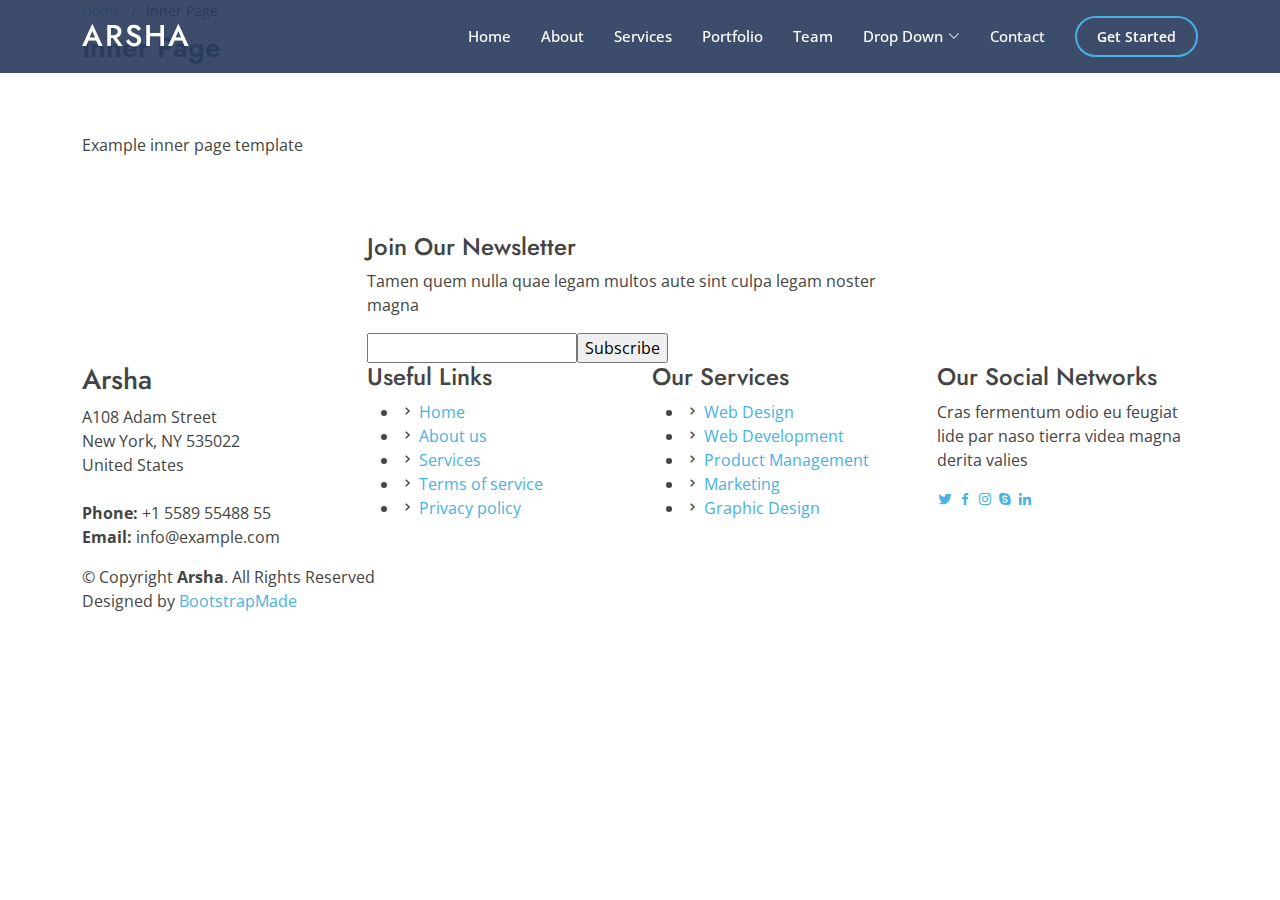
<file: IntegraSA/integra/static/inner-page.html>
<!DOCTYPE html>
<html lang="en">

<head>
  <meta charset="utf-8">
  <meta content="width=device-width, initial-scale=1.0" name="viewport">

  <title>Inner Page - Arsha Bootstrap Template</title>
  <meta content="" name="description">
  <meta content="" name="keywords">

  <!-- Favicons -->
  <link href="assets/img/favicon.png" rel="icon">
  <link href="assets/img/apple-touch-icon.png" rel="apple-touch-icon">

  <!-- Google Fonts -->
  <link href="https://fonts.googleapis.com/css?family=Open+Sans:300,300i,400,400i,600,600i,700,700i|Jost:300,300i,400,400i,500,500i,600,600i,700,700i|Poppins:300,300i,400,400i,500,500i,600,600i,700,700i" rel="stylesheet">

  <!-- Vendor CSS Files -->
  <link href="assets/vendor/aos/aos.css" rel="stylesheet">
  <link href="assets/vendor/bootstrap/css/bootstrap.min.css" rel="stylesheet">
  <link href="assets/vendor/bootstrap-icons/bootstrap-icons.css" rel="stylesheet">
  <link href="assets/vendor/boxicons/css/boxicons.min.css" rel="stylesheet">
  <link href="assets/vendor/glightbox/css/glightbox.min.css" rel="stylesheet">
  <link href="assets/vendor/remixicon/remixicon.css" rel="stylesheet">
  <link href="assets/vendor/swiper/swiper-bundle.min.css" rel="stylesheet">

  <!-- Template Main CSS File -->
  <link href="assets/css/style.css" rel="stylesheet">

  <!-- =======================================================
  * Template Name: Arsha - v4.10.0
  * Template URL: https://bootstrapmade.com/arsha-free-bootstrap-html-template-corporate/
  * Author: BootstrapMade.com
  * License: https://bootstrapmade.com/license/
  ======================================================== -->
</head>

<body>

  <!-- ======= Header ======= -->
  <header id="header" class="fixed-top header-inner-pages">
    <div class="container d-flex align-items-center">

      <h1 class="logo me-auto"><a href="index.html">Arsha</a></h1>
      <!-- Uncomment below if you prefer to use an image logo -->
      <!-- <a href="index.html" class="logo me-auto"><img src="assets/img/logo.png" alt="" class="img-fluid"></a>-->

      <nav id="navbar" class="navbar">
        <ul>
          <li><a class="nav-link scrollto " href="#hero">Home</a></li>
          <li><a class="nav-link scrollto" href="#about">About</a></li>
          <li><a class="nav-link scrollto" href="#services">Services</a></li>
          <li><a class="nav-link   scrollto" href="#portfolio">Portfolio</a></li>
          <li><a class="nav-link scrollto" href="#team">Team</a></li>
          <li class="dropdown"><a href="#"><span>Drop Down</span> <i class="bi bi-chevron-down"></i></a>
            <ul>
              <li><a href="#">Drop Down 1</a></li>
              <li class="dropdown"><a href="#"><span>Deep Drop Down</span> <i class="bi bi-chevron-right"></i></a>
                <ul>
                  <li><a href="#">Deep Drop Down 1</a></li>
                  <li><a href="#">Deep Drop Down 2</a></li>
                  <li><a href="#">Deep Drop Down 3</a></li>
                  <li><a href="#">Deep Drop Down 4</a></li>
                  <li><a href="#">Deep Drop Down 5</a></li>
                </ul>
              </li>
              <li><a href="#">Drop Down 2</a></li>
              <li><a href="#">Drop Down 3</a></li>
              <li><a href="#">Drop Down 4</a></li>
            </ul>
          </li>
          <li><a class="nav-link scrollto" href="#contact">Contact</a></li>
          <li><a class="getstarted scrollto" href="#about">Get Started</a></li>
        </ul>
        <i class="bi bi-list mobile-nav-toggle"></i>
      </nav><!-- .navbar -->

    </div>
  </header><!-- End Header -->

  <main id="main">

    <!-- ======= Breadcrumbs ======= -->
    <section id="breadcrumbs" class="breadcrumbs">
      <div class="container">

        <ol>
          <li><a href="index.html">Home</a></li>
          <li>Inner Page</li>
        </ol>
        <h2>Inner Page</h2>

      </div>
    </section><!-- End Breadcrumbs -->

    <section class="inner-page">
      <div class="container">
        <p>
          Example inner page template
        </p>
      </div>
    </section>

  </main><!-- End #main -->

  <!-- ======= Footer ======= -->
  <footer id="footer">

    <div class="footer-newsletter">
      <div class="container">
        <div class="row justify-content-center">
          <div class="col-lg-6">
            <h4>Join Our Newsletter</h4>
            <p>Tamen quem nulla quae legam multos aute sint culpa legam noster magna</p>
            <form action="" method="post">
              <input type="email" name="email"><input type="submit" value="Subscribe">
            </form>
          </div>
        </div>
      </div>
    </div>

    <div class="footer-top">
      <div class="container">
        <div class="row">

          <div class="col-lg-3 col-md-6 footer-contact">
            <h3>Arsha</h3>
            <p>
              A108 Adam Street <br>
              New York, NY 535022<br>
              United States <br><br>
              <strong>Phone:</strong> +1 5589 55488 55<br>
              <strong>Email:</strong> info@example.com<br>
            </p>
          </div>

          <div class="col-lg-3 col-md-6 footer-links">
            <h4>Useful Links</h4>
            <ul>
              <li><i class="bx bx-chevron-right"></i> <a href="#">Home</a></li>
              <li><i class="bx bx-chevron-right"></i> <a href="#">About us</a></li>
              <li><i class="bx bx-chevron-right"></i> <a href="#">Services</a></li>
              <li><i class="bx bx-chevron-right"></i> <a href="#">Terms of service</a></li>
              <li><i class="bx bx-chevron-right"></i> <a href="#">Privacy policy</a></li>
            </ul>
          </div>

          <div class="col-lg-3 col-md-6 footer-links">
            <h4>Our Services</h4>
            <ul>
              <li><i class="bx bx-chevron-right"></i> <a href="#">Web Design</a></li>
              <li><i class="bx bx-chevron-right"></i> <a href="#">Web Development</a></li>
              <li><i class="bx bx-chevron-right"></i> <a href="#">Product Management</a></li>
              <li><i class="bx bx-chevron-right"></i> <a href="#">Marketing</a></li>
              <li><i class="bx bx-chevron-right"></i> <a href="#">Graphic Design</a></li>
            </ul>
          </div>

          <div class="col-lg-3 col-md-6 footer-links">
            <h4>Our Social Networks</h4>
            <p>Cras fermentum odio eu feugiat lide par naso tierra videa magna derita valies</p>
            <div class="social-links mt-3">
              <a href="#" class="twitter"><i class="bx bxl-twitter"></i></a>
              <a href="#" class="facebook"><i class="bx bxl-facebook"></i></a>
              <a href="#" class="instagram"><i class="bx bxl-instagram"></i></a>
              <a href="#" class="google-plus"><i class="bx bxl-skype"></i></a>
              <a href="#" class="linkedin"><i class="bx bxl-linkedin"></i></a>
            </div>
          </div>

        </div>
      </div>
    </div>

    <div class="container footer-bottom clearfix">
      <div class="copyright">
        &copy; Copyright <strong><span>Arsha</span></strong>. All Rights Reserved
      </div>
      <div class="credits">
        <!-- All the links in the footer should remain intact. -->
        <!-- You can delete the links only if you purchased the pro version. -->
        <!-- Licensing information: https://bootstrapmade.com/license/ -->
        <!-- Purchase the pro version with working PHP/AJAX contact form: https://bootstrapmade.com/arsha-free-bootstrap-html-template-corporate/ -->
        Designed by <a href="https://bootstrapmade.com/">BootstrapMade</a>
      </div>
    </div>
  </footer><!-- End Footer -->

  <div id="preloader"></div>
  <a href="#" class="back-to-top d-flex align-items-center justify-content-center"><i class="bi bi-arrow-up-short"></i></a>

  <!-- Vendor JS Files -->
  <script src="assets/vendor/aos/aos.js"></script>
  <script src="assets/vendor/bootstrap/js/bootstrap.bundle.min.js"></script>
  <script src="assets/vendor/glightbox/js/glightbox.min.js"></script>
  <script src="assets/vendor/isotope-layout/isotope.pkgd.min.js"></script>
  <script src="assets/vendor/swiper/swiper-bundle.min.js"></script>
  <script src="assets/vendor/waypoints/noframework.waypoints.js"></script>
  <script src="assets/vendor/php-email-form/validate.js"></script>

  <!-- Template Main JS File -->
  <script src="assets/js/main.js"></script>

</body>

</html>
</file>
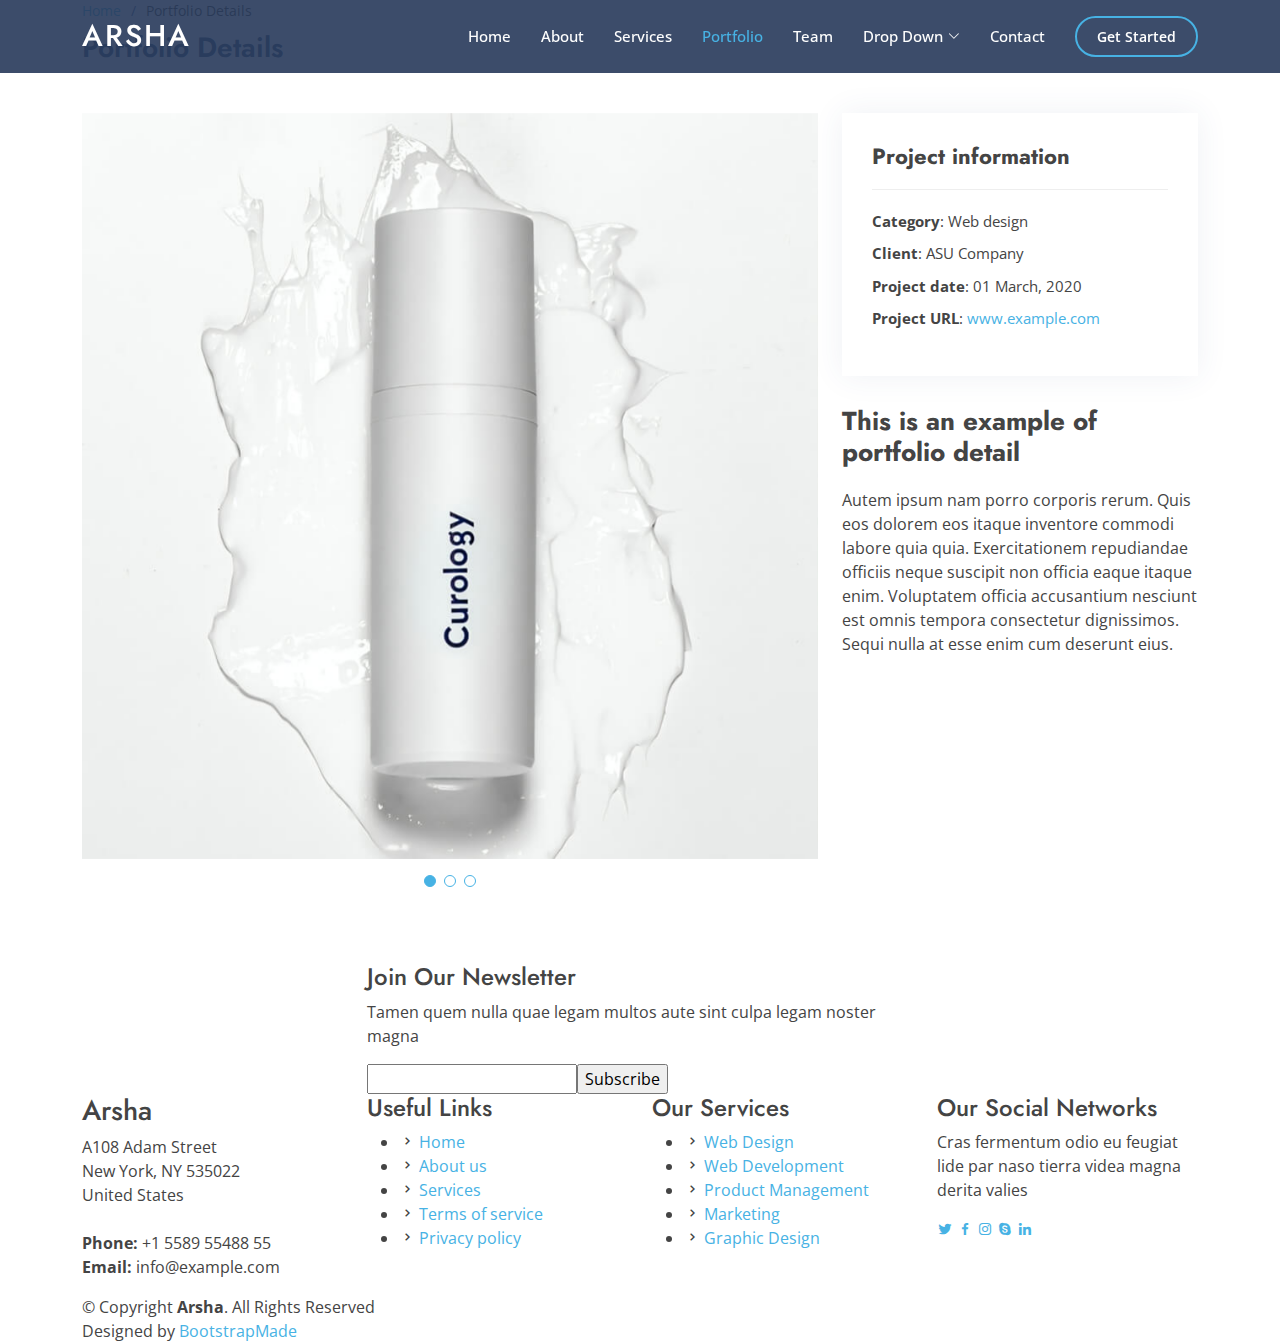
<file: IntegraSA/integra/static/portfolio-details.html>
<!DOCTYPE html>
<html lang="en">

<head>
  <meta charset="utf-8">
  <meta content="width=device-width, initial-scale=1.0" name="viewport">

  <title>Portfolio Details - Arsha Bootstrap Template</title>
  <meta content="" name="description">
  <meta content="" name="keywords">

  <!-- Favicons -->
  <link href="assets/img/favicon.png" rel="icon">
  <link href="assets/img/apple-touch-icon.png" rel="apple-touch-icon">

  <!-- Google Fonts -->
  <link href="https://fonts.googleapis.com/css?family=Open+Sans:300,300i,400,400i,600,600i,700,700i|Jost:300,300i,400,400i,500,500i,600,600i,700,700i|Poppins:300,300i,400,400i,500,500i,600,600i,700,700i" rel="stylesheet">

  <!-- Vendor CSS Files -->
  <link href="assets/vendor/aos/aos.css" rel="stylesheet">
  <link href="assets/vendor/bootstrap/css/bootstrap.min.css" rel="stylesheet">
  <link href="assets/vendor/bootstrap-icons/bootstrap-icons.css" rel="stylesheet">
  <link href="assets/vendor/boxicons/css/boxicons.min.css" rel="stylesheet">
  <link href="assets/vendor/glightbox/css/glightbox.min.css" rel="stylesheet">
  <link href="assets/vendor/remixicon/remixicon.css" rel="stylesheet">
  <link href="assets/vendor/swiper/swiper-bundle.min.css" rel="stylesheet">

  <!-- Template Main CSS File -->
  <link href="assets/css/style.css" rel="stylesheet">

  <!-- =======================================================
  * Template Name: Arsha - v4.10.0
  * Template URL: https://bootstrapmade.com/arsha-free-bootstrap-html-template-corporate/
  * Author: BootstrapMade.com
  * License: https://bootstrapmade.com/license/
  ======================================================== -->
</head>

<body>

  <!-- ======= Header ======= -->
  <header id="header" class="fixed-top header-inner-pages">
    <div class="container d-flex align-items-center">

      <h1 class="logo me-auto"><a href="index.html">Arsha</a></h1>
      <!-- Uncomment below if you prefer to use an image logo -->
      <!-- <a href="index.html" class="logo me-auto"><img src="assets/img/logo.png" alt="" class="img-fluid"></a>-->

      <nav id="navbar" class="navbar">
        <ul>
          <li><a class="nav-link scrollto " href="#hero">Home</a></li>
          <li><a class="nav-link scrollto" href="#about">About</a></li>
          <li><a class="nav-link scrollto" href="#services">Services</a></li>
          <li><a class="nav-link  active scrollto" href="#portfolio">Portfolio</a></li>
          <li><a class="nav-link scrollto" href="#team">Team</a></li>
          <li class="dropdown"><a href="#"><span>Drop Down</span> <i class="bi bi-chevron-down"></i></a>
            <ul>
              <li><a href="#">Drop Down 1</a></li>
              <li class="dropdown"><a href="#"><span>Deep Drop Down</span> <i class="bi bi-chevron-right"></i></a>
                <ul>
                  <li><a href="#">Deep Drop Down 1</a></li>
                  <li><a href="#">Deep Drop Down 2</a></li>
                  <li><a href="#">Deep Drop Down 3</a></li>
                  <li><a href="#">Deep Drop Down 4</a></li>
                  <li><a href="#">Deep Drop Down 5</a></li>
                </ul>
              </li>
              <li><a href="#">Drop Down 2</a></li>
              <li><a href="#">Drop Down 3</a></li>
              <li><a href="#">Drop Down 4</a></li>
            </ul>
          </li>
          <li><a class="nav-link scrollto" href="#contact">Contact</a></li>
          <li><a class="getstarted scrollto" href="#about">Get Started</a></li>
        </ul>
        <i class="bi bi-list mobile-nav-toggle"></i>
      </nav><!-- .navbar -->

    </div>
  </header><!-- End Header -->

  <main id="main">

    <!-- ======= Breadcrumbs ======= -->
    <section id="breadcrumbs" class="breadcrumbs">
      <div class="container">

        <ol>
          <li><a href="index.html">Home</a></li>
          <li>Portfolio Details</li>
        </ol>
        <h2>Portfolio Details</h2>

      </div>
    </section><!-- End Breadcrumbs -->

    <!-- ======= Portfolio Details Section ======= -->
    <section id="portfolio-details" class="portfolio-details">
      <div class="container">

        <div class="row gy-4">

          <div class="col-lg-8">
            <div class="portfolio-details-slider swiper">
              <div class="swiper-wrapper align-items-center">

                <div class="swiper-slide">
                  <img src="assets/img/portfolio/portfolio-1.jpg" alt="">
                </div>

                <div class="swiper-slide">
                  <img src="assets/img/portfolio/portfolio-2.jpg" alt="">
                </div>

                <div class="swiper-slide">
                  <img src="assets/img/portfolio/portfolio-3.jpg" alt="">
                </div>

              </div>
              <div class="swiper-pagination"></div>
            </div>
          </div>

          <div class="col-lg-4">
            <div class="portfolio-info">
              <h3>Project information</h3>
              <ul>
                <li><strong>Category</strong>: Web design</li>
                <li><strong>Client</strong>: ASU Company</li>
                <li><strong>Project date</strong>: 01 March, 2020</li>
                <li><strong>Project URL</strong>: <a href="#">www.example.com</a></li>
              </ul>
            </div>
            <div class="portfolio-description">
              <h2>This is an example of portfolio detail</h2>
              <p>
                Autem ipsum nam porro corporis rerum. Quis eos dolorem eos itaque inventore commodi labore quia quia. Exercitationem repudiandae officiis neque suscipit non officia eaque itaque enim. Voluptatem officia accusantium nesciunt est omnis tempora consectetur dignissimos. Sequi nulla at esse enim cum deserunt eius.
              </p>
            </div>
          </div>

        </div>

      </div>
    </section><!-- End Portfolio Details Section -->

  </main><!-- End #main -->

  <!-- ======= Footer ======= -->
  <footer id="footer">

    <div class="footer-newsletter">
      <div class="container">
        <div class="row justify-content-center">
          <div class="col-lg-6">
            <h4>Join Our Newsletter</h4>
            <p>Tamen quem nulla quae legam multos aute sint culpa legam noster magna</p>
            <form action="" method="post">
              <input type="email" name="email"><input type="submit" value="Subscribe">
            </form>
          </div>
        </div>
      </div>
    </div>

    <div class="footer-top">
      <div class="container">
        <div class="row">

          <div class="col-lg-3 col-md-6 footer-contact">
            <h3>Arsha</h3>
            <p>
              A108 Adam Street <br>
              New York, NY 535022<br>
              United States <br><br>
              <strong>Phone:</strong> +1 5589 55488 55<br>
              <strong>Email:</strong> info@example.com<br>
            </p>
          </div>

          <div class="col-lg-3 col-md-6 footer-links">
            <h4>Useful Links</h4>
            <ul>
              <li><i class="bx bx-chevron-right"></i> <a href="#">Home</a></li>
              <li><i class="bx bx-chevron-right"></i> <a href="#">About us</a></li>
              <li><i class="bx bx-chevron-right"></i> <a href="#">Services</a></li>
              <li><i class="bx bx-chevron-right"></i> <a href="#">Terms of service</a></li>
              <li><i class="bx bx-chevron-right"></i> <a href="#">Privacy policy</a></li>
            </ul>
          </div>

          <div class="col-lg-3 col-md-6 footer-links">
            <h4>Our Services</h4>
            <ul>
              <li><i class="bx bx-chevron-right"></i> <a href="#">Web Design</a></li>
              <li><i class="bx bx-chevron-right"></i> <a href="#">Web Development</a></li>
              <li><i class="bx bx-chevron-right"></i> <a href="#">Product Management</a></li>
              <li><i class="bx bx-chevron-right"></i> <a href="#">Marketing</a></li>
              <li><i class="bx bx-chevron-right"></i> <a href="#">Graphic Design</a></li>
            </ul>
          </div>

          <div class="col-lg-3 col-md-6 footer-links">
            <h4>Our Social Networks</h4>
            <p>Cras fermentum odio eu feugiat lide par naso tierra videa magna derita valies</p>
            <div class="social-links mt-3">
              <a href="#" class="twitter"><i class="bx bxl-twitter"></i></a>
              <a href="#" class="facebook"><i class="bx bxl-facebook"></i></a>
              <a href="#" class="instagram"><i class="bx bxl-instagram"></i></a>
              <a href="#" class="google-plus"><i class="bx bxl-skype"></i></a>
              <a href="#" class="linkedin"><i class="bx bxl-linkedin"></i></a>
            </div>
          </div>

        </div>
      </div>
    </div>

    <div class="container footer-bottom clearfix">
      <div class="copyright">
        &copy; Copyright <strong><span>Arsha</span></strong>. All Rights Reserved
      </div>
      <div class="credits">
        <!-- All the links in the footer should remain intact. -->
        <!-- You can delete the links only if you purchased the pro version. -->
        <!-- Licensing information: https://bootstrapmade.com/license/ -->
        <!-- Purchase the pro version with working PHP/AJAX contact form: https://bootstrapmade.com/arsha-free-bootstrap-html-template-corporate/ -->
        Designed by <a href="https://bootstrapmade.com/">BootstrapMade</a>
      </div>
    </div>
  </footer><!-- End Footer -->

  <div id="preloader"></div>
  <a href="#" class="back-to-top d-flex align-items-center justify-content-center"><i class="bi bi-arrow-up-short"></i></a>

  <!-- Vendor JS Files -->
  <script src="assets/vendor/aos/aos.js"></script>
  <script src="assets/vendor/bootstrap/js/bootstrap.bundle.min.js"></script>
  <script src="assets/vendor/glightbox/js/glightbox.min.js"></script>
  <script src="assets/vendor/isotope-layout/isotope.pkgd.min.js"></script>
  <script src="assets/vendor/swiper/swiper-bundle.min.js"></script>
  <script src="assets/vendor/waypoints/noframework.waypoints.js"></script>
  <script src="assets/vendor/php-email-form/validate.js"></script>

  <!-- Template Main JS File -->
  <script src="assets/js/main.js"></script>

</body>

</html>
</file>
<file: IntegraSA/integra/static/assets/css/style.css>
/**
* Template Name: Arsha - v4.10.0
* Template URL: https://bootstrapmade.com/arsha-free-bootstrap-html-template-corporate/
* Author: BootstrapMade.com
* License: https://bootstrapmade.com/license/
*/

/*--------------------------------------------------------------
# General
--------------------------------------------------------------*/

:root {
  --font-default: "Open Sans", system-ui, -apple-system, "Segoe UI", Roboto, "Helvetica Neue", Arial, "Noto Sans", "Liberation Sans", sans-serif, "Apple Color Emoji", "Segoe UI Emoji", "Segoe UI Symbol", "Noto Color Emoji";
  --font-primary: "Inter", sans-serif;
  --font-secondary: "Poppins", sans-serif;
}

/* Colors */
:root {
  --color-default: #0a0d13;
  --color-primary: #0d42ff;
  --color-secondary: #0e1d34;
}
body {
  font-family: "Open Sans", sans-serif;
  color: #444444;
}

a {
  color: #47b2e4;
  text-decoration: none;
}

a:hover {
  color: #73c5eb;
  text-decoration: none;
}

h1,
h2,
h3,
h4,
h5,
h6 {
  font-family: "Jost", sans-serif;
}

/*--------------------------------------------------------------
# Preloader
--------------------------------------------------------------*/
#preloader {
  position: fixed;
  top: 0;
  left: 0;
  right: 0;
  bottom: 0;
  z-index: 9999;
  overflow: hidden;
  background: #37517e;
}

#preloader:before {
  content: "";
  position: fixed;
  top: calc(50% - 30px);
  left: calc(50% - 30px);
  border: 6px solid #37517e;
  border-top-color: #fff;
  border-bottom-color: #fff;
  border-radius: 50%;
  width: 60px;
  height: 60px;
  -webkit-animation: animate-preloader 1s linear infinite;
  animation: animate-preloader 1s linear infinite;
}

@-webkit-keyframes animate-preloader {
  0% {
    transform: rotate(0deg);
  }

  100% {
    transform: rotate(360deg);
  }
}

@keyframes animate-preloader {
  0% {
    transform: rotate(0deg);
  }

  100% {
    transform: rotate(360deg);
  }
}

/*--------------------------------------------------------------
# Back to top button
--------------------------------------------------------------*/
.back-to-top {
  position: fixed;
  visibility: hidden;
  opacity: 0;
  right: 15px;
  bottom: 15px;
  z-index: 996;
  background: #47b2e4;
  width: 40px;
  height: 40px;
  border-radius: 50px;
  transition: all 0.4s;
}

.back-to-top i {
  font-size: 24px;
  color: #fff;
  line-height: 0;
}

.back-to-top:hover {
  background: #6bc1e9;
  color: #fff;
}

.back-to-top.active {
  visibility: visible;
  opacity: 1;
}

/*--------------------------------------------------------------
# Header
--------------------------------------------------------------*/
#header {
  transition: all 0.5s;
  z-index: 997;
  padding: 15px 0;
}

#header.header-scrolled,
#header.header-inner-pages {
  background: rgba(40, 58, 90, 0.9);
}

#header .logo {
  font-size: 30px;
  margin: 0;
  padding: 0;
  line-height: 1;
  font-weight: 500;
  letter-spacing: 2px;
  text-transform: uppercase;
}

#header .logo a {
  color: #fff;
}

#header .logo img {
  max-height: 65px;
}

/*--------------------------------------------------------------
# Navigation Menu
--------------------------------------------------------------*/
/**
* Desktop Navigation 
*/
.navbar {
  padding: 0;
}

.navbar ul {
  margin: 0;
  padding: 0;
  display: flex;
  list-style: none;
  align-items: center;
}

.navbar li {
  position: relative;
}

.navbar a,
.navbar a:focus {
  display: flex;
  align-items: center;
  justify-content: space-between;
  padding: 10px 0 10px 30px;
  font-size: 15px;
  font-weight: 500;
  color: #fff;
  white-space: nowrap;
  transition: 0.3s;
}

.navbar a i,
.navbar a:focus i {
  font-size: 12px;
  line-height: 0;
  margin-left: 5px;
}

.navbar a:hover,
.navbar .active,
.navbar .active:focus,
.navbar li:hover>a {
  color: #47b2e4;
}

.navbar .getstarted,
.navbar .getstarted:focus {
  padding: 8px 20px;
  margin-left: 30px;
  border-radius: 50px;
  color: #fff;
  font-size: 14px;
  border: 2px solid #47b2e4;
  font-weight: 600;
}

.navbar .getstarted:hover,
.navbar .getstarted:focus:hover {
  color: #fff;
  background: #31a9e1;
}

.navbar .dropdown ul {
  display: block;
  position: absolute;
  left: 14px;
  top: calc(100% + 30px);
  margin: 0;
  padding: 10px 0;
  z-index: 99;
  opacity: 0;
  visibility: hidden;
  background: #fff;
  box-shadow: 0px 0px 30px rgba(127, 137, 161, 0.25);
  transition: 0.3s;
  border-radius: 4px;
}

.navbar .dropdown ul li {
  min-width: 200px;
}

.navbar .dropdown ul a {
  padding: 10px 20px;
  font-size: 14px;
  text-transform: none;
  font-weight: 500;
  color: #0c3c53;
}

.navbar .dropdown ul a i {
  font-size: 12px;
}

.navbar .dropdown ul a:hover,
.navbar .dropdown ul .active:hover,
.navbar .dropdown ul li:hover>a {
  color: #47b2e4;
}

.navbar .dropdown:hover>ul {
  opacity: 1;
  top: 100%;
  visibility: visible;
}

.navbar .dropdown .dropdown ul {
  top: 0;
  left: calc(100% - 30px);
  visibility: hidden;
}

.navbar .dropdown .dropdown:hover>ul {
  opacity: 1;
  top: 0;
  left: 100%;
  visibility: visible;
}

@media (max-width: 1366px) {
  .navbar .dropdown .dropdown ul {
    left: -90%;
  }

  .navbar .dropdown .dropdown:hover>ul {
    left: -100%;
  }
}

/**
* Mobile Navigation 
*/
.mobile-nav-toggle {
  color: #fff;
  font-size: 28px;
  cursor: pointer;
  display: none;
  line-height: 0;
  transition: 0.5s;
}

.mobile-nav-toggle.bi-x {
  color: #fff;
}

@media (max-width: 991px) {
  .mobile-nav-toggle {
    display: block;
  }

  .navbar ul {
    display: none;
  }
}

.navbar-mobile {
  position: fixed;
  overflow: hidden;
  top: 0;
  right: 0;
  left: 0;
  bottom: 0;
  background: rgba(40, 58, 90, 0.9);
  transition: 0.3s;
  z-index: 999;
}

.navbar-mobile .mobile-nav-toggle {
  position: absolute;
  top: 15px;
  right: 15px;
}

.navbar-mobile ul {
  display: block;
  position: absolute;
  top: 55px;
  right: 15px;
  bottom: 15px;
  left: 15px;
  padding: 10px 0;
  border-radius: 10px;
  background-color: #fff;
  overflow-y: auto;
  transition: 0.3s;
}

.navbar-mobile a,
.navbar-mobile a:focus {
  padding: 10px 20px;
  font-size: 15px;
  color: #37517e;
}

.navbar-mobile a:hover,
.navbar-mobile .active,
.navbar-mobile li:hover>a {
  color: #47b2e4;
}

.navbar-mobile .getstarted,
.navbar-mobile .getstarted:focus {
  margin: 15px;
  color: #37517e;
}

.navbar-mobile .dropdown ul {
  position: static;
  display: none;
  margin: 10px 20px;
  padding: 10px 0;
  z-index: 99;
  opacity: 1;
  visibility: visible;
  background: #fff;
  box-shadow: 0px 0px 30px rgba(127, 137, 161, 0.25);
}

.navbar-mobile .dropdown ul li {
  min-width: 200px;
}

.navbar-mobile .dropdown ul a {
  padding: 10px 20px;
}

.navbar-mobile .dropdown ul a i {
  font-size: 12px;
}

.navbar-mobile .dropdown ul a:hover,
.navbar-mobile .dropdown ul .active:hover,
.navbar-mobile .dropdown ul li:hover>a {
  color: #47b2e4;
}

.navbar-mobile .dropdown>.dropdown-active {
  display: block;
}

/*--------------------------------------------------------------
# Hero Section
--------------------------------------------------------------*/
#hero {
  width: 100%;
  height: 50vh;
  background: #37517e;
  width: 100%;
  min-height: 50vh;
  background-image: url("../img/hero-bg.png");
  background-size: cover;
  background-position: center;
  position: relative;
  padding: 120px 0 60px 0;
  color: rgba(255, 255, 255, 0.8);
}

#hero .container {
  padding-top: 72px;
}

#hero h1 {
  margin: 0 0 10px 0;
  font-size: 48px;
  font-weight: 700;
  line-height: 56px;
  color: #fff;
}

#hero h2 {
  color: rgba(255, 255, 255, 0.6);
  margin-bottom: 50px;
  font-size: 24px;
}

#hero .btn-get-started {
  font-family: "Jost", sans-serif;
  font-weight: 500;
  font-size: 16px;
  letter-spacing: 1px;
  display: inline-block;
  padding: 10px 28px 11px 28px;
  border-radius: 50px;
  transition: 0.5s;
  margin: 10px 0 0 0;
  color: #fff;
  background: #47b2e4;
}

#hero .btn-get-started:hover {
  background: #209dd8;
}


#hero .animated {
  animation: up-down 2s ease-in-out infinite alternate-reverse both;
}

@media (max-width: 991px) {
  #hero {
    height: 100vh;
    text-align: center;
  }

  #hero .animated {
    -webkit-animation: none;
    animation: none;
  }

  #hero .hero-img {
    text-align: center;
  }

  #hero .hero-img img {
    width: 50%;
  }
}

@media (max-width: 768px) {
  #hero h1 {
    font-size: 28px;
    line-height: 36px;
  }

  #hero h2 {
    font-size: 18px;
    line-height: 24px;
    margin-bottom: 30px;
  }

  #hero .hero-img img {
    width: 50%;
  }
}
.img-fluid{
  height:80%
}

@media (max-width: 575px) {
  #hero .hero-img img {
    width: 75%;
  }

  #hero .btn-get-started {
    font-size: 16px;
    padding: 10px 24px 11px 24px;
  }
}

@-webkit-keyframes up-down {
  0% {
    transform: translateY(10px);
  }

  100% {
    transform: translateY(-10px);
  }
}

@keyframes up-down {
  0% {
    transform: translateY(10px);
  }

  100% {
    transform: translateY(-10px);
  }
}

/*---------------------- Select form   --------------------------*/

.form-select{
  margin-top: 15px;
  margin-left: 5px;
  width: 20%;
}
.btn-sl{
  margin-top:15px;
  margin-left: 5px;

}
/*--------------------------------------------------------------
# Sections General
--------------------------------------------------------------*/
section {
  padding: 60px 0;
  overflow: hidden;
}

.section-bg {
  background-color: #f3f5fa;
}

.section-title {
  text-align: center;
  padding-bottom: 30px;
}

.section-title h2 {
  font-size: 32px;
  font-weight: bold;
  text-transform: uppercase;
  margin-bottom: 20px;
  padding-bottom: 20px;
  position: relative;
  color: #37517e;
}

.section-title h2::before {
  content: "";
  position: absolute;
  display: block;
  width: 120px;
  height: 1px;
  background: #ddd;
  bottom: 1px;
  left: calc(50% - 60px);
}

.section-title h2::after {
  content: "";
  position: absolute;
  display: block;
  width: 40px;
  height: 3px;
  background: #47b2e4;
  bottom: 0;
  left: calc(50% - 20px);
}

.section-title p {
  margin-bottom: 0;
}

/*--------------------------------------------------------------
# Clients
--------------------------------------------------------------*/
.clients {
  padding: 12px 0;
  text-align: center;
}

.clients img {
  max-width: 45%;
  transition: all 0.4s ease-in-out;
  display: inline-block;
  padding: 15px 0;
  filter: grayscale(100);
}

.clients img:hover {
  filter: none;
  transform: scale(1.1);
}

@media (max-width: 768px) {
  .clients img {
    max-width: 40%;
  }
}

/*--------------------------------------------------------------
# About Us
--------------------------------------------------------------*/
.about .content h3 {
  font-weight: 600;
  font-size: 26px;
}

.about .content ul {
  list-style: none;
  padding: 0;
}

.about .content ul li {
  padding-left: 28px;
  position: relative;
}

.about .content ul li+li {
  margin-top: 10px;
}

.about .content ul i {
  position: absolute;
  left: 0;
  top: 2px;
  font-size: 20px;
  color: #47b2e4;
  line-height: 1;
}

.about .content p:last-child {
  margin-bottom: 0;
}

.about .content .btn-learn-more {
  font-family: "Poppins", sans-serif;
  font-weight: 500;
  font-size: 14px;
  letter-spacing: 1px;
  display: inline-block;
  padding: 12px 32px;
  border-radius: 4px;
  transition: 0.3s;
  line-height: 1;
  color: #47b2e4;
  -webkit-animation-delay: 0.8s;
  animation-delay: 0.8s;
  margin-top: 6px;
  border: 2px solid #47b2e4;
}

.about .content .btn-learn-more:hover {
  background: #47b2e4;
  color: #fff;
  text-decoration: none;
}

/*--------------------------------------------------------------
# Why Us
--------------------------------------------------------------*/
.why-us .content {
  padding: 60px 100px 0 100px;
}

.why-us .content h3 {
  font-weight: 400;
  font-size: 34px;
  color: #37517e;
}

.why-us .content h4 {
  font-size: 20px;
  font-weight: 700;
  margin-top: 5px;
}

.why-us .content p {
  font-size: 15px;
  color: #848484;
}

.why-us .img {
  background-size: contain;
  background-repeat: no-repeat;
  background-position: center center;
}

.why-us .accordion-list {
  padding: 0 100px 60px 100px;
}

.why-us .accordion-list ul {
  padding: 0;
  list-style: none;
}

.why-us .accordion-list li+li {
  margin-top: 15px;
}

.why-us .accordion-list li {
  padding: 20px;
  background: #fff;
  border-radius: 4px;
}

.why-us .accordion-list a {
  display: block;
  position: relative;
  font-family: "Poppins", sans-serif;
  font-size: 16px;
  line-height: 24px;
  font-weight: 500;
  padding-right: 30px;
  outline: none;
  cursor: pointer;
}

.why-us .accordion-list span {
  color: #47b2e4;
  font-weight: 600;
  font-size: 18px;
  padding-right: 10px;
}

.why-us .accordion-list i {
  font-size: 24px;
  position: absolute;
  right: 0;
  top: 0;
}

.why-us .accordion-list p {
  margin-bottom: 0;
  padding: 10px 0 0 0;
}

.why-us .accordion-list .icon-show {
  display: none;
}

.why-us .accordion-list a.collapsed {
  color: #343a40;
}

.why-us .accordion-list a.collapsed:hover {
  color: #47b2e4;
}

.why-us .accordion-list a.collapsed .icon-show {
  display: inline-block;
}

.why-us .accordion-list a.collapsed .icon-close {
  display: none;
}

@media (max-width: 1024px) {

  .why-us .content,
  .why-us .accordion-list {
    padding-left: 0;
    padding-right: 0;
  }
}

@media (max-width: 992px) {
  .why-us .img {
    min-height: 400px;
  }

  .why-us .content {
    padding-top: 30px;
  }

  .why-us .accordion-list {
    padding-bottom: 30px;
  }
}

@media (max-width: 575px) {
  .why-us .img {
    min-height: 200px;
  }
}

/*--------------------------------------------------------------
# Skills
--------------------------------------------------------------*/
.skills .content h3 {
  font-weight: 700;
  font-size: 32px;
  color: #37517e;
  font-family: "Poppins", sans-serif;
}

.skills .content ul {
  list-style: none;
  padding: 0;
}

.skills .content ul li {
  padding-bottom: 10px;
}

.skills .content ul i {
  font-size: 20px;
  padding-right: 4px;
  color: #47b2e4;
}

.skills .content p:last-child {
  margin-bottom: 0;
}

.skills .progress {
  height: 60px;
  display: block;
  background: none;
  border-radius: 0;
}

.skills .progress .skill {
  padding: 0;
  margin: 0 0 6px 0;
  text-transform: uppercase;
  display: block;
  font-weight: 600;
  font-family: "Poppins", sans-serif;
  color: #37517e;
}

.skills .progress .skill .val {
  float: right;
  font-style: normal;
}

.skills .progress-bar-wrap {
  background: #e8edf5;
  height: 10px;
}

.skills .progress-bar {
  width: 1px;
  height: 10px;
  transition: 0.9s;
  background-color: #4668a2;
}

/*--------------------------------------------------------------
# Services
--------------------------------------------------------------*/
.services .icon-box {
  box-shadow: 0px 0 25px 0 rgba(0, 0, 0, 0.1);
  padding: 50px 30px;
  transition: all ease-in-out 0.4s;
  background: #fff;
}

.services .icon-box .icon {
  margin-bottom: 10px;
}

.services .icon-box .icon i {
  color: #47b2e4;
  font-size: 36px;
  transition: 0.3s;
}

.services .icon-box h4 {
  font-weight: 500;
  margin-bottom: 15px;
  font-size: 24px;
}

.services .icon-box h4 a {
  color: #37517e;
  transition: ease-in-out 0.3s;
}

.services .icon-box p {
  line-height: 24px;
  font-size: 14px;
  margin-bottom: 0;
}

.services .icon-box:hover {
  transform: translateY(-10px);
}

.services .icon-box:hover h4 a {
  color: #47b2e4;
}

/*--------------------------------------------------------------
# Cta
--------------------------------------------------------------*/
.cta {
  background: linear-gradient(rgba(40, 58, 90, 0.9), rgba(40, 58, 90, 0.9)), url("../img/cta-bg.jpg") fixed center center;
  background-size: cover;
  padding: 120px 0;
}

.cta h3 {
  color: #fff;
  font-size: 28px;
  font-weight: 700;
}

.cta p {
  color: #fff;
}

.cta .cta-btn {
  font-family: "Jost", sans-serif;
  font-weight: 500;
  font-size: 16px;
  letter-spacing: 1px;
  display: inline-block;
  padding: 12px 40px;
  border-radius: 50px;
  transition: 0.5s;
  margin: 10px;
  border: 2px solid #fff;
  color: #fff;
}

.cta .cta-btn:hover {
  background: #47b2e4;
  border: 2px solid #47b2e4;
}

@media (max-width: 1024px) {
  .cta {
    background-attachment: scroll;
  }
}

@media (min-width: 769px) {
  .cta .cta-btn-container {
    display: flex;
    align-items: center;
    justify-content: flex-end;
  }
}

/*--------------------------------------------------------------
# Portfolio
--------------------------------------------------------------*/
.portfolio #portfolio-flters {
  list-style: none;
  margin-bottom: 20px;
}

.portfolio #portfolio-flters li {
  cursor: pointer;
  display: inline-block;
  margin: 10px 5px;
  font-size: 15px;
  font-weight: 500;
  line-height: 1;
  color: #444444;
  transition: all 0.3s;
  padding: 8px 20px;
  border-radius: 50px;
  font-family: "Poppins", sans-serif;
}

.portfolio #portfolio-flters li:hover,
.portfolio #portfolio-flters li.filter-active {
  background: #47b2e4;
  color: #fff;
}

.portfolio .portfolio-item {
  margin-bottom: 30px;
}

.portfolio .portfolio-item .portfolio-img {
  overflow: hidden;
}

.portfolio .portfolio-item .portfolio-img img {
  transition: all 0.6s;
}

.portfolio .portfolio-item .portfolio-info {
  opacity: 0;
  position: absolute;
  left: 15px;
  bottom: 0;
  z-index: 3;
  right: 15px;
  transition: all 0.3s;
  background: rgba(55, 81, 126, 0.8);
  padding: 10px 15px;
}

.portfolio .portfolio-item .portfolio-info h4 {
  font-size: 18px;
  color: #fff;
  font-weight: 600;
  color: #fff;
  margin-bottom: 0px;
}

.portfolio .portfolio-item .portfolio-info p {
  color: #f9fcfe;
  font-size: 14px;
  margin-bottom: 0;
}

.portfolio .portfolio-item .portfolio-info .preview-link,
.portfolio .portfolio-item .portfolio-info .details-link {
  position: absolute;
  right: 40px;
  font-size: 24px;
  top: calc(50% - 18px);
  color: #fff;
  transition: 0.3s;
}

.portfolio .portfolio-item .portfolio-info .preview-link:hover,
.portfolio .portfolio-item .portfolio-info .details-link:hover {
  color: #47b2e4;
}

.portfolio .portfolio-item .portfolio-info .details-link {
  right: 10px;
}

.portfolio .portfolio-item:hover .portfolio-img img {
  transform: scale(1.15);
}

.portfolio .portfolio-item:hover .portfolio-info {
  opacity: 1;
}

/*--------------------------------------------------------------
# Portfolio Details
--------------------------------------------------------------*/
.portfolio-details {
  padding-top: 40px;
}

.portfolio-details .portfolio-details-slider img {
  width: 100%;
}

.portfolio-details .portfolio-details-slider .swiper-pagination {
  margin-top: 20px;
  position: relative;
}

.portfolio-details .portfolio-details-slider .swiper-pagination .swiper-pagination-bullet {
  width: 12px;
  height: 12px;
  background-color: #fff;
  opacity: 1;
  border: 1px solid #47b2e4;
}

.portfolio-details .portfolio-details-slider .swiper-pagination .swiper-pagination-bullet-active {
  background-color: #47b2e4;
}

.portfolio-details .portfolio-info {
  padding: 30px;
  box-shadow: 0px 0 30px rgba(55, 81, 126, 0.08);
}

.portfolio-details .portfolio-info h3 {
  font-size: 22px;
  font-weight: 700;
  margin-bottom: 20px;
  padding-bottom: 20px;
  border-bottom: 1px solid #eee;
}

.portfolio-details .portfolio-info ul {
  list-style: none;
  padding: 0;
  font-size: 15px;
}

.portfolio-details .portfolio-info ul li+li {
  margin-top: 10px;
}

.portfolio-details .portfolio-description {
  padding-top: 30px;
}

.portfolio-details .portfolio-description h2 {
  font-size: 26px;
  font-weight: 700;
  margin-bottom: 20px;
}

.portfolio-details .portfolio-description p {
  padding: 0;
}

/*--------------------------------------------------------------
# Team
--------------------------------------------------------------*/
.team .member {
  position: relative;
  box-shadow: 0px 2px 15px rgba(0, 0, 0, 0.1);
  padding: 30px;
  border-radius: 5px;
  background: #fff;
  transition: 0.5s;
}

.team .member .pic {
  overflow: hidden;
  width: 180px;
  border-radius: 50%;
}

.team .member .pic img {
  transition: ease-in-out 0.3s;
}

.team .member:hover {
  transform: translateY(-10px);
}

.team .member .member-info {
  padding-left: 30px;
}

.team .member h4 {
  font-weight: 700;
  margin-bottom: 5px;
  font-size: 20px;
  color: #37517e;
}

.team .member span {
  display: block;
  font-size: 15px;
  padding-bottom: 10px;
  position: relative;
  font-weight: 500;
}

.team .member span::after {
  content: "";
  position: absolute;
  display: block;
  width: 50px;
  height: 1px;
  background: #cbd6e9;
  bottom: 0;
  left: 0;
}

.team .member p {
  margin: 10px 0 0 0;
  font-size: 14px;
}

.team .member .social {
  margin-top: 12px;
  display: flex;
  align-items: center;
  justify-content: flex-start;
}

.team .member .social a {
  transition: ease-in-out 0.3s;
  display: flex;
  align-items: center;
  justify-content: center;
  border-radius: 50px;
  width: 32px;
  height: 32px;
  background: #eff2f8;
}

.team .member .social a i {
  color: #37517e;
  font-size: 16px;
  margin: 0 2px;
}

.team .member .social a:hover {
  background: #47b2e4;
}

.team .member .social a:hover i {
  color: #fff;
}

.team .member .social a+a {
  margin-left: 8px;
}

/*--------------------------------------------------------------
# Pricing
--------------------------------------------------------------*/
.pricing .row {
  padding-top: 40px;
}

.pricing .box {
  padding: 60px 40px;
  box-shadow: 0 3px 20px -2px rgba(20, 45, 100, 0.1);
  background: #fff;
  height: 100%;
  border-top: 4px solid #fff;
  border-radius: 5px;
}

.pricing h3 {
  font-weight: 500;
  margin-bottom: 15px;
  font-size: 20px;
  color: #37517e;
}

.pricing h4 {
  font-size: 48px;
  color: #37517e;
  font-weight: 400;
  font-family: "Jost", sans-serif;
  margin-bottom: 25px;
}

.pricing h4 sup {
  font-size: 28px;
}

.pricing h4 span {
  color: #47b2e4;
  font-size: 18px;
  display: block;
}

.pricing ul {
  padding: 20px 0;
  list-style: none;
  color: #999;
  text-align: left;
  line-height: 20px;
}

.pricing ul li {
  padding: 10px 0 10px 30px;
  position: relative;
}

.pricing ul i {
  color: #28a745;
  font-size: 24px;
  position: absolute;
  left: 0;
  top: 6px;
}

.pricing ul .na {
  color: #ccc;
}

.pricing ul .na i {
  color: #ccc;
}

.pricing ul .na span {
  text-decoration: line-through;
}

.pricing .buy-btn {
  display: inline-block;
  padding: 12px 35px;
  border-radius: 50px;
  color: #47b2e4;
  transition: none;
  font-size: 16px;
  font-weight: 500;
  font-family: "Jost", sans-serif;
  transition: 0.3s;
  border: 1px solid #47b2e4;
}

.pricing .buy-btn:hover {
  background: #47b2e4;
  color: #fff;
}

.pricing .featured {
  border-top-color: #47b2e4;
}

.pricing .featured .buy-btn {
  background: #47b2e4;
  color: #fff;
}

.pricing .featured .buy-btn:hover {
  background: #23a3df;
}

@media (max-width: 992px) {
  .pricing .box {
    max-width: 60%;
    margin: 0 auto 30px auto;
  }
}

@media (max-width: 767px) {
  .pricing .box {
    max-width: 80%;
    margin: 0 auto 30px auto;
  }
}

@media (max-width: 420px) {
  .pricing .box {
    max-width: 100%;
    margin: 0 auto 30px auto;
  }
}

/*--------------------------------------------------------------
# Frequently Asked Questions
--------------------------------------------------------------*/
.faq .faq-list {
  padding: 0 100px;
}

.faq .faq-list ul {
  padding: 0;
  list-style: none;
}

.faq .faq-list li+li {
  margin-top: 15px;
}

.faq .faq-list li {
  padding: 20px;
  background: #fff;
  border-radius: 4px;
  position: relative;
}

.faq .faq-list a {
  display: block;
  position: relative;
  font-family: "Poppins", sans-serif;
  font-size: 16px;
  line-height: 24px;
  font-weight: 500;
  padding: 0 30px;
  outline: none;
  cursor: pointer;
}

.faq .faq-list .icon-help {
  font-size: 24px;
  position: absolute;
  right: 0;
  left: 20px;
  color: #47b2e4;
}

.faq .faq-list .icon-show,
.faq .faq-list .icon-close {
  font-size: 24px;
  position: absolute;
  right: 0;
  top: 0;
}

.faq .faq-list p {
  margin-bottom: 0;
  padding: 10px 0 0 0;
}

.faq .faq-list .icon-show {
  display: none;
}

.faq .faq-list a.collapsed {
  color: #37517e;
  transition: 0.3s;
}

.faq .faq-list a.collapsed:hover {
  color: #47b2e4;
}

.faq .faq-list a.collapsed .icon-show {
  display: inline-block;
}

.faq .faq-list a.collapsed .icon-close {
  display: none;
}

@media (max-width: 1200px) {
  .faq .faq-list {
    padding: 0;
  }
}

/*--------------------------------------------------------------
# Contact
--------------------------------------------------------------*/
.contact .info {
  border-top: 3px solid #47b2e4;
  border-bottom: 3px solid #47b2e4;
  padding: 30px;
  background: #fff;
  width: 100%;
  box-shadow: 0 0 24px 0 rgba(0, 0, 0, 0.1);
}

.contact .info i {
  font-size: 20px;
  color: #47b2e4;
  float: left;
  width: 44px;
  height: 44px;
  background: #e7f5fb;
  display: flex;
  justify-content: center;
  align-items: center;
  border-radius: 50px;
  transition: all 0.3s ease-in-out;
}

.contact .info h4 {
  padding: 0 0 0 60px;
  font-size: 22px;
  font-weight: 600;
  margin-bottom: 5px;
  color: #37517e;
}

.contact .info p {
  padding: 0 0 10px 60px;
  margin-bottom: 20px;
  font-size: 14px;
  color: #6182ba;
}

.contact .info .email p {
  padding-top: 5px;
}

.contact .info .social-links {
  padding-left: 60px;
}

.contact .info .social-links a {
  font-size: 18px;
  display: inline-block;
  background: #333;
  color: #fff;
  line-height: 1;
  padding: 8px 0;
  border-radius: 50%;
  text-align: center;
  width: 36px;
  height: 36px;
  transition: 0.3s;
  margin-right: 10px;
}

.contact .info .social-links a:hover {
  background: #47b2e4;
  color: #fff;
}

.contact .info .email:hover i,
.contact .info .address:hover i,
.contact .info .phone:hover i {
  background: #47b2e4;
  color: #fff;
}

.contact .php-email-form {
  width: 100%;
  border-top: 3px solid #47b2e4;
  border-bottom: 3px solid #47b2e4;
  padding: 30px;
  background: #fff;
  box-shadow: 0 0 24px 0 rgba(0, 0, 0, 0.12);
}

.contact .php-email-form .form-group {
  padding-bottom: 8px;
}

.contact .php-email-form .validate {
  display: none;
  color: red;
  margin: 0 0 15px 0;
  font-weight: 400;
  font-size: 13px;
}

.contact .php-email-form .error-message {
  display: none;
  color: #fff;
  background: #ed3c0d;
  text-align: left;
  padding: 15px;
  font-weight: 600;
}

.contact .php-email-form .error-message br+br {
  margin-top: 25px;
}

.contact .php-email-form .sent-message {
  display: none;
  color: #fff;
  background: #18d26e;
  text-align: center;
  padding: 15px;
  font-weight: 600;
}

.contact .php-email-form .loading {
  display: none;
  background: #fff;
  text-align: center;
  padding: 15px;
}

.contact .php-email-form .loading:before {
  content: "";
  display: inline-block;
  border-radius: 50%;
  width: 24px;
  height: 24px;
  margin: 0 10px -6px 0;
  border: 3px solid #18d26e;
  border-top-color: #eee;
  -webkit-animation: animate-loading 1s linear infinite;
  animation: animate-loading 1s linear infinite;
}

.contact .php-email-form .form-group {
  margin-bottom: 20px;
}

.contact .php-email-form label {
  padding-bottom: 8px;
}

.contact .php-email-form input,
.contact .php-email-form textarea {
  border-radius: 0;
  box-shadow: none;
  font-size: 14px;
  border-radius: 4px;
}

.contact .php-email-form input:focus,
.contact .php-email-form textarea:focus {
  border-color: #47b2e4;
}

.contact .php-email-form input {
  height: 44px;
}

.contact .php-email-form textarea {
  padding: 10px 12px;
}

.contact .php-email-form button[type=submit] {
  background: #47b2e4;
  border: 0;
  padding: 12px 34px;
  color: #fff;
  transition: 0.4s;
  border-radius: 50px;
}

.contact .php-email-form button[type=submit]:hover {
  background: #209dd8;
}

@-webkit-keyframes animate-loading {
  0% {
    transform: rotate(0deg);
  }

  100% {
    transform: rotate(360deg);
  }
}

@keyframes animate-loading {
  0% {
    transform: rotate(0deg);
  }

  100% {
    transform: rotate(360deg);
  }
}

/*--------------------------------------------------------------
# Breadcrumbs
--------------------------------------------------------------*/
.breadcrumbs {
  padding: 0px 0;
  background: #f3f5fa;
  min-height: 40px;
}

@media (max-width: 992px) {
  .breadcrumbs {
    margin-top: 68px;
  }
}

.breadcrumbs h2 {
  font-size: 28px;
  font-weight: 600;
  color: #37517e;
}

.breadcrumbs ol {
  display: flex;
  flex-wrap: wrap;
  list-style: none;
  padding: 0 0 10px 0;
  margin: 0;
  font-size: 14px;
}

.breadcrumbs ol li+li {
  padding-left: 10px;
}

.breadcrumbs ol li+li::before {
  display: inline-block;
  padding-right: 10px;
  color: #4668a2;
  content: "/";
}

/*--------------------------------------------------------------
# Footer
--------------------------------------------------------------*/
.footer {
  font-size: 14px;
  background-color: #37517e;
  padding: 50px 0;
  color: white;
}

.footer .footer-info .logo {
  line-height: 0;
  margin-bottom: 25px;
}

.footer .footer-info .logo img {
  max-height: 40px;
  margin-right: 6px;
}

.footer .footer-info .logo span {
  font-size: 30px;
  font-weight: 700;
  letter-spacing: 1px;
  color: #fff;
  font-family: var(--font-primary);
}

.footer .footer-info p {
  font-size: 14px;
  font-family: var(--font-primary);
}

.footer .social-links a {
  display: flex;
  align-items: center;
  justify-content: center;
  width: 40px;
  height: 40px;
  border-radius: 50%;
  border: 1px solid rgba(255, 255, 255, 0.2);
  font-size: 16px;
  color: rgba(255, 255, 255, 0.7);
  margin-right: 10px;
  transition: 0.3s;
}

.footer .social-links a:hover {
  color: #fff;
  border-color: #fff;
}

.footer h4 {
  font-size: 16px;
  font-weight: bold;
  position: relative;
  padding-bottom: 12px;
}

.footer .footer-links {
  margin-bottom: 30px;
}

.footer .footer-links ul {
  list-style: none;
  padding: 0;
  margin: 0;
}

.footer .footer-links ul i {
  padding-right: 2px;
  color: rgba(13, 66, 255, 0.8);
  font-size: 12px;
  line-height: 0;
}

.footer .footer-links ul li {
  padding: 10px 0;
  display: flex;
  align-items: center;
}

.footer .footer-links ul li:first-child {
  padding-top: 0;
}

.footer .footer-links ul a {
  color: rgba(255, 255, 255, 0.6);
  transition: 0.3s;
  display: inline-block;
  line-height: 1;
}

.footer .footer-links ul a:hover {
  color: #fff;
}

.footer .footer-contact p {
  line-height: 26px;
}

.footer .copyright {
  text-align: center;
}

.footer .credits {
  padding-top: 4px;
  text-align: center;
  font-size: 13px;
}

.footer .credits a {
  color: #fff;
}


/* Breadcrumbs */

.breadcrumbs .page-header {
  padding: 200px 0 80px 0;
  height: 40vh;
  position: relative;
  background-size: cover;
  background-position: center;
  background-repeat: no-repeat;
  background-image: url('../img/contacto.jpg');
}

.breadcrumbs .page-header:before {
  content: "";
  background-color: rgba(14, 29, 52, 0.8);
  position: absolute;
  inset: 0;
}

.breadcrumbs .page-header h2 {
  font-size: 56px;
  font-weight: 500;
  color: #fff;
  font-family: var(--font-secondary);
}

.breadcrumbs .page-header p {
  color: rgba(255, 255, 255, 0.8);
}

.breadcrumbs nav {
  background-color: #f3f6fc;
  padding: 20px 0;
}

.breadcrumbs nav ol {
  display: flex;
  flex-wrap: wrap;
  list-style: none;
  margin: 0;
  padding: 0;
  font-size: 16px;
  font-weight: 600;
  color: var(--color-secondary);
}

.breadcrumbs nav ol a {
  color: var(--color-primary);
  transition: 0.3s;
}

.breadcrumbs nav ol a:hover {
  text-decoration: underline;
}

.breadcrumbs nav ol li+li {
  padding-left: 10px;
}

.breadcrumbs nav ol li+li::before {
  display: inline-block;
  padding-right: 10px;
  color: #4278cc;
  content: "/";
}
.formulario_filtro{
  width: 800px;
}
.sin_resultados{
  margin-top: 30px ;
  padding-bottom: 20px;
}

.bu_empresa{
  width: 650px;
  margin: 25px;
}
.data{
  width: 400px;
  height:40px;
  margin-top: 15px;;
}
.data_b{
  width: 200px;
  height: 40px;
}



/*------- Login    -----*/

.con-login{
  border-radius: 5px;
  margin-top: 40px;
  
}
.content .contents .form-group, .content .bg .form-group {
  overflow: hidden;
  margin-bottom: 0;
  padding: 15px 15px;
  border-bottom: none;
  position: relative;
  background: #edf2f5;
  border-bottom: 1px solid #e6edf1; }
.content .contents .form-group.first, .content .bg .form-group.first {
  border-top-left-radius: 7px;
  border-top-right-radius: 7px; }
.content .contents .form-group.last, .content .bg .form-group.last {
  border-bottom-left-radius: 7px;
  border-bottom-right-radius: 7px; }
.content .contents .form-group label, .content .bg .form-group label {
  font-size: 12px;
  display: block;
  margin-bottom: 0;
  color: #b3b3b3; }
.content .contents .form-group.focus, .content .bg .form-group.focus {
  background: #fff; }

.login-input{
  border-color: transparent;
}



.btn-login{
  width: 100%;
  height:54px;
  padding-left: 30px;
  padding-right: 30px;
  background-color: #37517e;
}


.social-login a {
  text-decoration: none;
  position: relative;
  text-align: center;
  color: #fff;
  margin-bottom: 10px;
  width: 50px;
  height: 50px;
  border-radius: 50%;
  display: inline-block; }
  .social-login a i {
    position: absolute;
    top: 50%;
    left: 50%;
    -webkit-transform: translate(-50%, -50%);
    -ms-transform: translate(-50%, -50%);
    transform: translate(-50%, -50%); }
  .social-login a:hover {
    color: #fff; }
  
  .social-login a.google {
    background: #ea4335; }
    .social-login a.google:hover {
      background: #e82e1e; }

.section-registro{
  margin-top: 5px;
}
</file>
